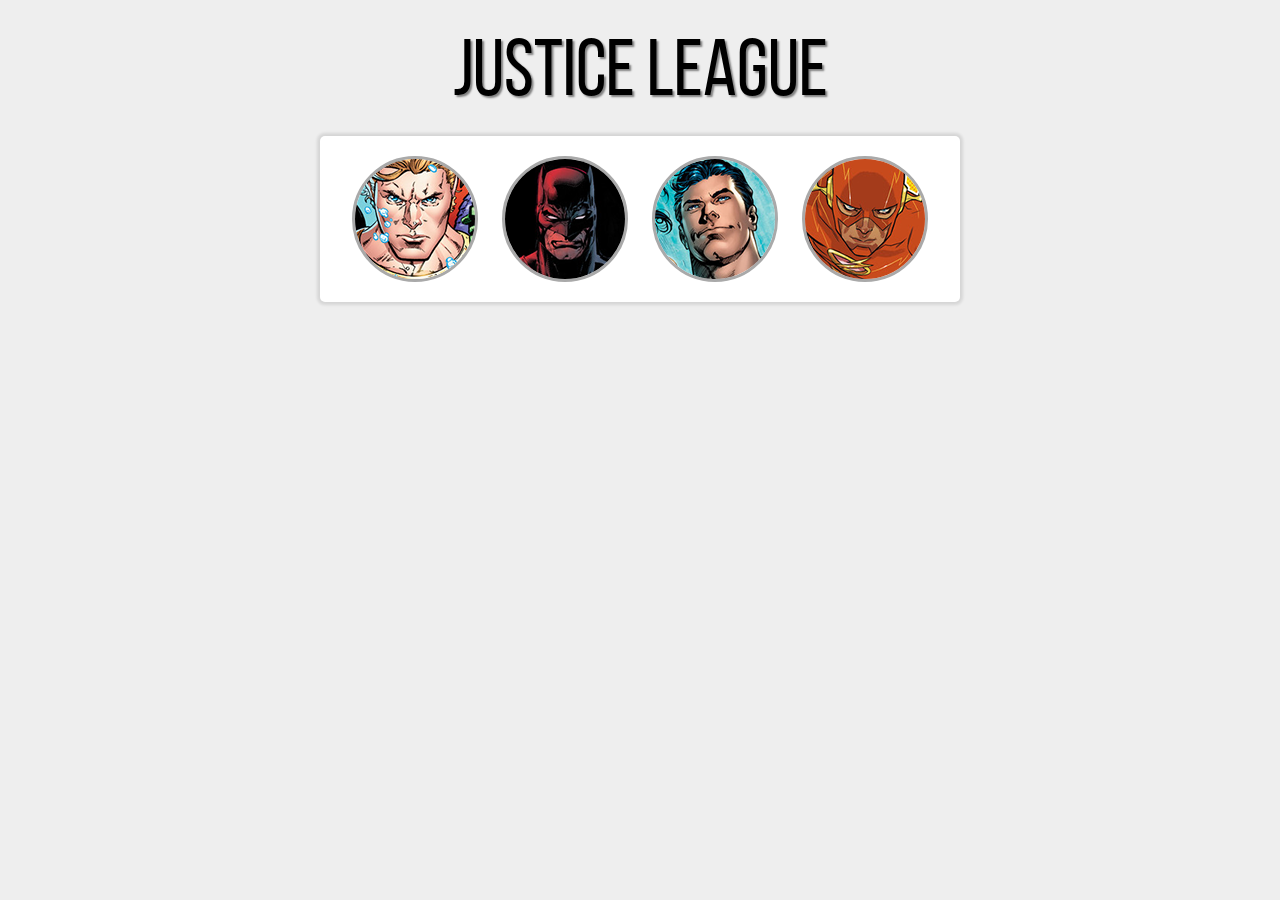
<file: 3-lightbox/index.html>
<!DOCTYPE html>
<html lang="en">
<head>
	<meta charset="UTF-8">
	<meta name="viewport" content="width=device-width, initial-scale=1.0">
	<title>Galeri</title>
	<link rel="stylesheet" href="css/reset.css">
	<link rel="stylesheet" href="css/style.css">
</head>
<body>
	<h1>Justice League</h1>

	<div class="container">
		
		<ul class="galeri">
			<li>
				<a href="#gambar1">
					<img src="img/thumb/aquaman.png" alt="Aquaman">
					<span>Aquaman</span>
				</a>

				<!-- overlay bayangan hitam transparan sebelum membuka gambar -->
				<div class="overlay" id="gambar1">
					<a href="#" class="close">X</a>
					<a href="#gambar4" class="prev">prev</a>
					<img src="img/full/aquaman.png" alt="Aquaman">
					<a href="#gambar2" class="next">next</a>
				</div>
			</li>

			<li>
				<a href="#gambar2">
					<img src="img/thumb/batman.png" alt="Batman">
					<span>Batman</span>
				</a>
				<div class="overlay" id="gambar2">
					<a href="#" class="close">X</a>
					<a href="#gambar1" class="prev">prev</a>
					<img src="img/full/batman.png" alt="Batman">
					<a href="#gambar3" class="next">next</a>
				</div>
			</li>

			<li>
				<a href="#gambar3">
					<img src="img/thumb/superman.png" alt="Superman">
					<span>Superman</span>
				</a>
				<div class="overlay" id="gambar3">
					<a href="#" class="close">X</a>
					<a href="#gambar2" class="prev">prev</a>
					<img src="img/full/superman.png" alt="Superman">
					<a href="#gambar4" class="next">next</a>
				</div>
			</li>

			<li>
				<a href="#gambar4">
					<img src="img/thumb/flash.png" alt="Flash">
					<span>Flash</span>
				</a>
				<div class="overlay" id="gambar4">
					<a href="#" class="close">X</a>
					<a href="#gambar3" class="prev">prev</a>
					<img src="img/full/flash.png" alt="Flash">
					<a href="#gambar1" class="next">next</a>
				</div>
			</li>


			<div class="clear"></div>
		</ul>




	</div>

</body>
</html>
</file>
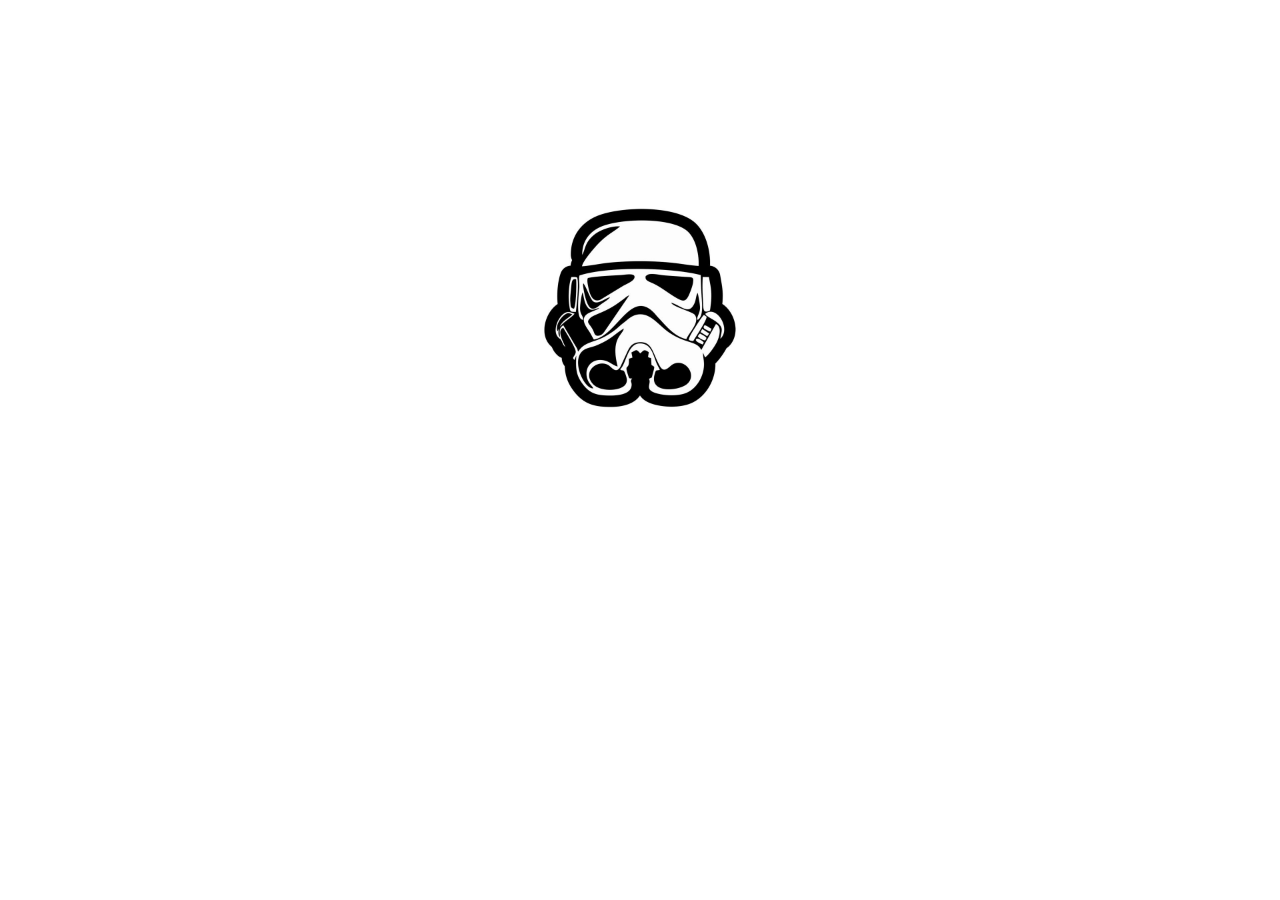
<file: 4-animation/index.html>
<!DOCTYPE html>
<html lang="en">
<head>
	<meta charset="UTF-8">
	<meta name="viewport" content="width=device-width, initial-scale=1.0">
	<title>Tes Animasi</title>

	<style>
		body {
			text-align: center;
		}
		img {
			width: 200px;
			height: 200px;
			margin: 200px 0;
			animation: starwars 500ms linear infinite alternate;
		}
		@keyframes starwars {
			from {
				transform: rotateY(0deg);
			}
			to {
				transform: rotateY(180deg);
			}
		}
	</style>
</head>
<body>

	<img src="img.jpg" alt="StarWars">
</body>
</html>
</file>
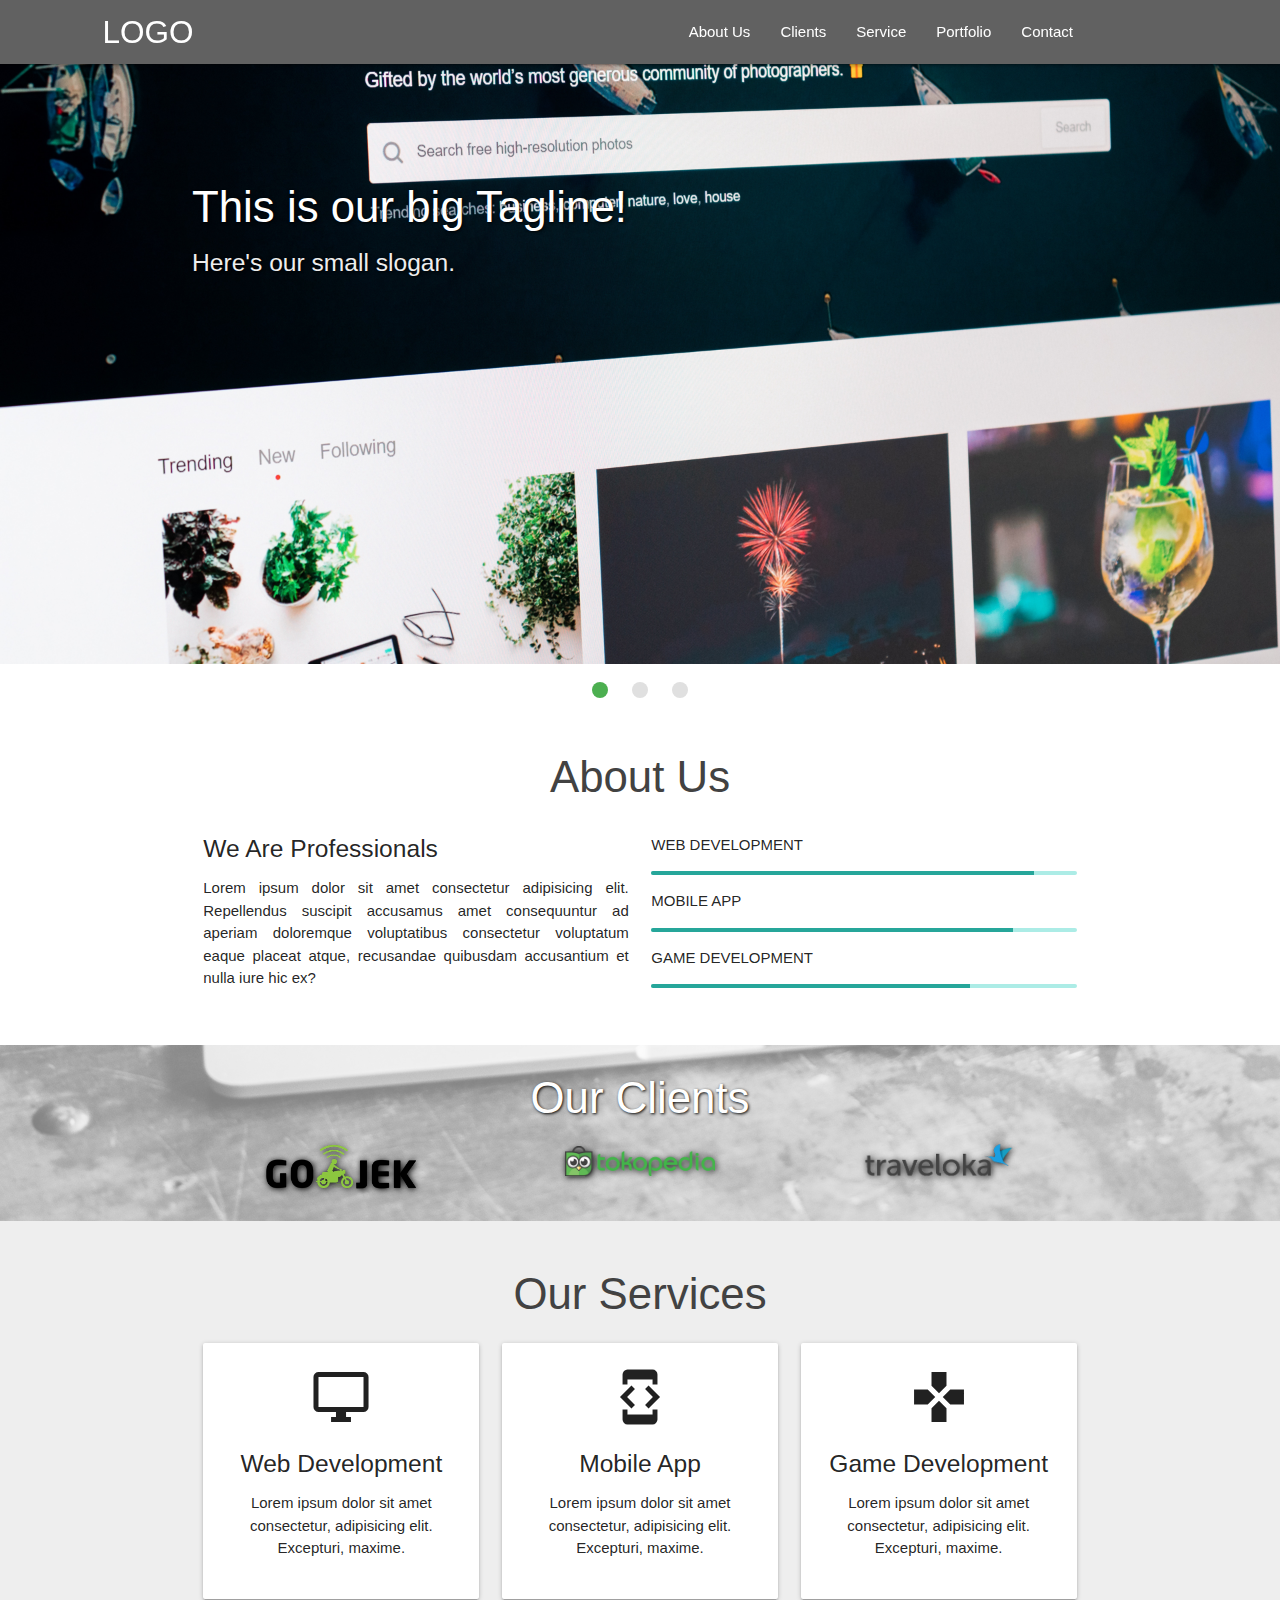
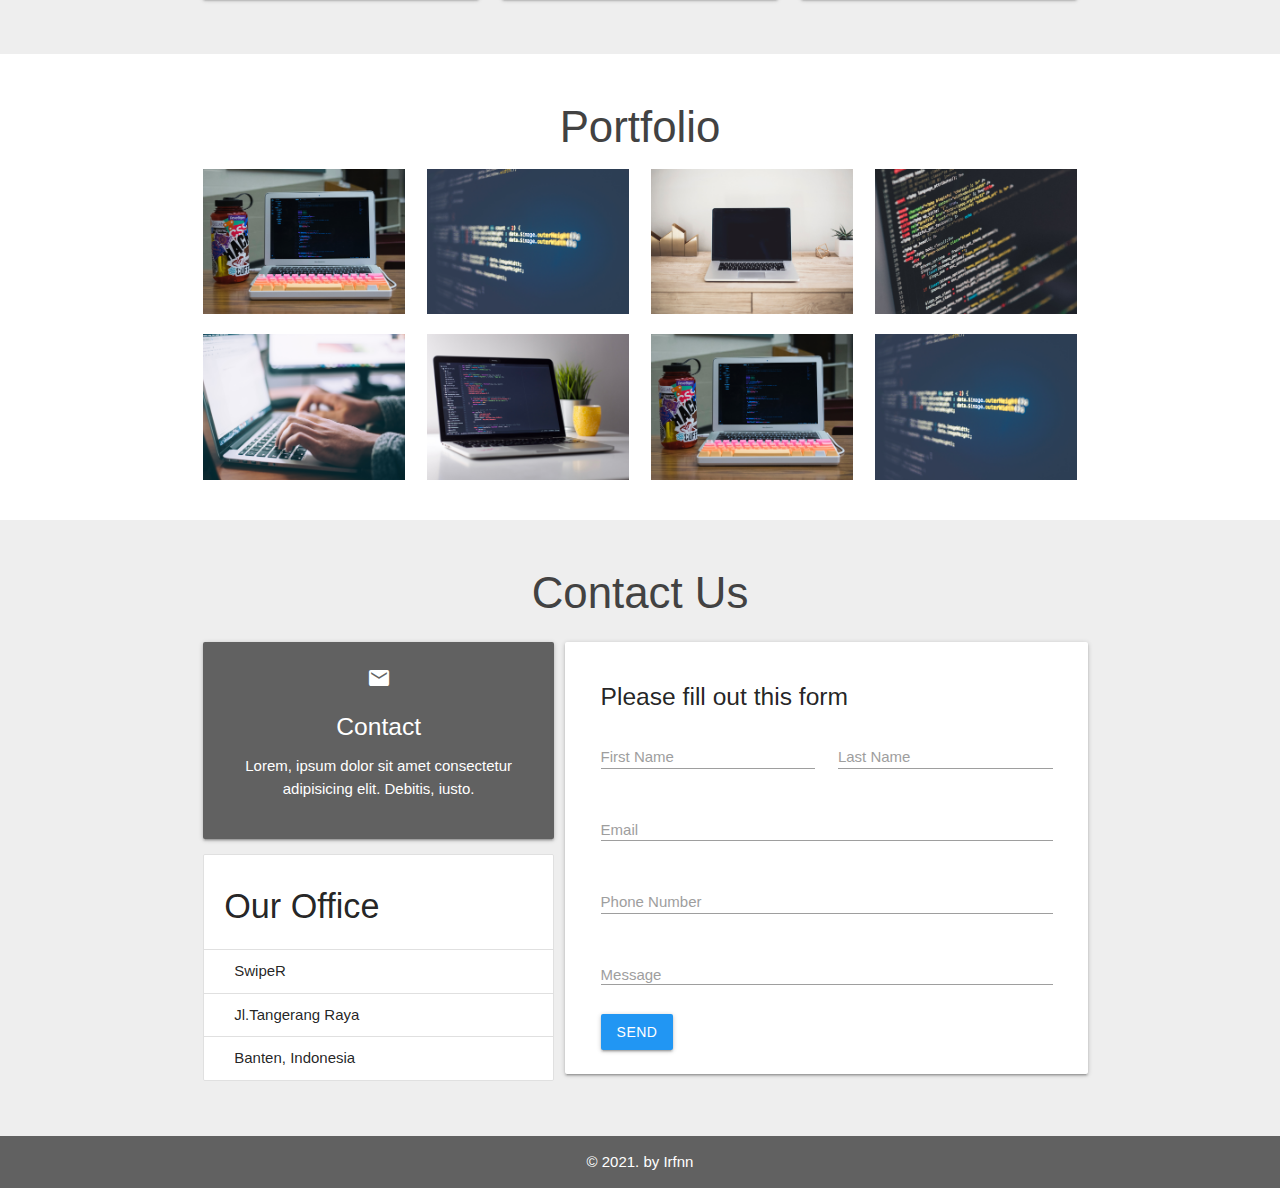
<file: 6-webcompany/index.html>
<!DOCTYPE html>
<html>
  <head>
    <!--Import Google Icon Font-->
    <link
      href="https://fonts.googleapis.com/icon?family=Material+Icons"
      rel="stylesheet"
    />
    <!--Import materialize.css-->
    <link
      type="text/css"
      rel="stylesheet"
      href="css/materialize.min.css"
      media="screen,projection"
    />

    <!-- MY CSS -->
    <link rel="stylesheet" href="css/style.css" />

    <!--Let browser know website is optimized for mobile-->
    <meta name="viewport" content="width=device-width, initial-scale=1.0" />
    <title>Company</title>
  </head>

  <body id="home" class="scrollspy">
    <!-- Navbar -->
    <div class="navbar-fixed">
      <nav class="grey darken-2">
        <div class="container">
          <div class="nav-wrapper">
            <a href="#home" class="brand-logo left" style="margin-left: -10%"
              >LOGO</a
            >
            <a href="#" data-target="mobile-nav" class="sidenav-trigger right"
              ><i class="material-icons">menu</i></a
            >
            <ul class="right hide-on-med-and-down">
              <li><a href="#about">About Us</a></li>
              <li><a href="#clients">Clients</a></li>
              <li><a href="#services">Service</a></li>
              <li><a href="#portfolio">Portfolio</a></li>
              <li><a href="#contact">Contact</a></li>
            </ul>
          </div>
        </div>
      </nav>
    </div>
    <!-- Akhir Navbar -->

    <!-- Sidenav -->
    <ul class="sidenav" id="mobile-nav">
      <li><a href="#about">About Us</a></li>
      <li><a href="#clients">Clients</a></li>
      <li><a href="#services">Service</a></li>
      <li><a href="#portfolio">Portfolio</a></li>
      <li><a href="#contact">Contact</a></li>
    </ul>
    <!-- Akhir Sidenav -->

    <!-- Slider -->
    <div class="slider">
      <ul class="slides">
        <li>
          <img src="img/slider/1.png" />
          <!-- random image -->
          <div class="caption center-left">
            <h3>This is our big Tagline!</h3>
            <h5 class="light grey-text text-lighten-3">
              Here's our small slogan.
            </h5>
          </div>
        </li>
        <li>
          <img src="img/slider/2.png" />
          <!-- random image -->
          <div class="caption center-align">
            <h3>This is our big Tagline!</h3>
            <h5 class="light grey-text text-lighten-3">
              Here's our small slogan.
            </h5>
          </div>
        </li>
        <li>
          <img src="img/slider/3.png" />
          <!-- random image -->
          <div class="caption center-right">
            <h3>This is our big Tagline!</h3>
            <h5 class="light grey-text text-lighten-3">
              Here's our small slogan.
            </h5>
          </div>
        </li>
      </ul>
    </div>
    <!-- Akhir Slider -->

    <!-- About Us -->
    <section id="about" class="about scrollspy">
      <div class="container">
        <div class="row">
          <h3 class="center light grey-text text-darken-3">About Us</h3>
          <div class="col m6 light">
            <h5>We Are Professionals</h5>
            <p>
              Lorem ipsum dolor sit amet consectetur adipisicing elit.
              Repellendus suscipit accusamus amet consequuntur ad aperiam
              doloremque voluptatibus consectetur voluptatum eaque placeat
              atque, recusandae quibusdam accusantium et nulla iure hic ex?
            </p>
          </div>
          <div class="col m6 light">
            <p>WEB DEVELOPMENT</p>
            <div class="progress">
              <div class="determinate" style="width: 90%"></div>
            </div>
            <p>MOBILE APP</p>
            <div class="progress">
              <div class="determinate" style="width: 85%"></div>
            </div>
            <p>GAME DEVELOPMENT</p>
            <div class="progress">
              <div class="determinate" style="width: 75%"></div>
            </div>
          </div>
        </div>
      </div>
    </section>
    <!-- Akhir About Us -->

    <!-- Client -->
    <div id="clients" class="parallax-container scrollspy">
      <div class="parallax"><img src="img/slider/4.png" /></div>

      <div class="container clients">
        <h3 class="center light white-text">Our Clients</h3>
        <div class="row">
          <div class="col m4 s12 center">
            <img src="img/clients/gojek.png" />
          </div>
          <div class="col m4 s12 center">
            <img src="img/clients/tokopedia.png" />
          </div>
          <div class="col m4 s12 center">
            <img src="img/clients/traveloka.png" />
          </div>
        </div>
      </div>
    </div>
    <!-- Akhir Client -->

    <!-- Services -->
    <section id="services" class="services grey lighten-3 scrollspy">
      <div class="container">
        <div class="row">
          <h3 class="light center grey-text text-darken-3">Our Services</h3>
          <div class="col m4 s12">
            <div class="card-panel center">
              <i class="medium material-icons">desktop_windows</i>
              <h5>Web Development</h5>
              <p>
                Lorem ipsum dolor sit amet consectetur, adipisicing elit.
                Excepturi, maxime.
              </p>
            </div>
          </div>
          <div class="col m4 s12">
            <div class="card-panel center">
              <i class="medium material-icons">developer_mode</i>
              <h5>Mobile App</h5>
              <p>
                Lorem ipsum dolor sit amet consectetur, adipisicing elit.
                Excepturi, maxime.
              </p>
            </div>
          </div>
          <div class="col m4 s12">
            <div class="card-panel center">
              <i class="medium material-icons">gamepad</i>
              <h5>Game Development</h5>
              <p>
                Lorem ipsum dolor sit amet consectetur, adipisicing elit.
                Excepturi, maxime.
              </p>
            </div>
          </div>
        </div>
      </div>
    </section>
    <!-- Akhir Services -->

    <!-- Portfolio -->
    <section id="portfolio" class="portfolio scrollspy">
      <div class="container">
        <h3 class="light center grey-text text-darken-3">Portfolio</h3>
        <div class="row">
          <div class="col m3 s12">
            <img
              src="img/portfolio/1.png"
              class="responsive-img materialboxed"
            />
          </div>
          <div class="col m3 s12">
            <img
              src="img/portfolio/2.png"
              class="responsive-img materialboxed"
            />
          </div>
          <div class="col m3 s12">
            <img
              src="img/portfolio/3.png"
              class="responsive-img materialboxed"
            />
          </div>
          <div class="col m3 s12">
            <img
              src="img/portfolio/4.png"
              class="responsive-img materialboxed"
            />
          </div>
        </div>
        <div class="row">
          <div class="col m3 s12">
            <img
              src="img/portfolio/5.png"
              class="responsive-img materialboxed"
            />
          </div>
          <div class="col m3 s12">
            <img
              src="img/portfolio/6.png"
              class="responsive-img materialboxed"
            />
          </div>
          <div class="col m3 s12">
            <img
              src="img/portfolio/1.png"
              class="responsive-img materialboxed"
            />
          </div>
          <div class="col m3 s12">
            <img
              src="img/portfolio/2.png"
              class="responsive-img materialboxed"
            />
          </div>
        </div>
      </div>
    </section>
    <!-- Akhir Portfolio -->

    <!-- Contact Us -->
    <section id="contact" class="contact grey lighten-3 scrollspy">
      <div class="container">
        <h3 class="light center grey-text text-darken-3">Contact Us</h3>
        <div class="row">
          <div class="col m5 s12">
            <div class="card-panel grey darken-2 center white-text">
              <i class="material-icons">email</i>
              <h5>Contact</h5>
              <p>
                Lorem, ipsum dolor sit amet consectetur adipisicing elit.
                Debitis, iusto.
              </p>
            </div>
            <ul class="collection with-header">
              <li class="collection-header"><h4>Our Office</h4></li>
              <li class="collection-item">SwipeR</li>
              <li class="collection-item">Jl.Tangerang Raya</li>
              <li class="collection-item">Banten, Indonesia</li>
            </ul>
          </div>

          <div class="col m7 s12">
            <form>
              <div class="card-panel row">
                <h5 class="col m12" id="margin1">Please fill out this form</h5>
                <div class="input-field col m6 s6">
                  <input type="text" name="name" id="first_name" required />
                  <label for="first_name">First Name</label>
                </div>
                <div class="input-field col m6 s6">
                  <input type="text" name="name" id="last_name" required />
                  <label for="last_name">Last Name</label>
                </div>
                <div class="input-field col m12 s12">
                  <input type="email" name="email" id="email" />
                  <label for="email" class="validate">Email</label>
                </div>
                <div class="input-field col m12 s12">
                  <input type="text" name="phone" id="phone" />
                  <label for="phone">Phone Number</label>
                </div>
                <div class="input-field col m12 s12">
                  <textarea
                    name="message"
                    id="message"
                    class="materialize-textarea"
                  ></textarea>
                  <label for="message">Message</label>
                </div>
                <div class="col m12">
                  <button type="submit" class="btn blue">Send</button>
                </div>
              </div>
            </form>
          </div>
        </div>
      </div>
    </section>

    <!-- Footer -->
    <footer class="grey darken-2 white-text center">
      &copy 2021. by Irfnn
    </footer>
    <!-- Akhir Footer -->

    <!--JavaScript at end of body for optimized loading-->
    <script type="text/javascript" src="js/materialize.min.js"></script>
    <script>
      const sidenav = document.querySelectorAll(".sidenav");
      M.Sidenav.init(sidenav);

      const slider = document.querySelectorAll(".slider");
      M.Slider.init(slider, {
        height: 600,
        duration: 600,
        interval: 3000,
      });

      const parallax = document.querySelectorAll(".parallax");
      M.Parallax.init(parallax);

      const materialbox = document.querySelectorAll(".materialboxed");
      M.Materialbox.init(materialbox, {
        inDuration: 400,
        outDuration: 400,
      });

      const scroll = document.querySelectorAll(".scrollspy");
      M.ScrollSpy.init(scroll, {
        scrollOffset: 50,
      });
    </script>
  </body>
</html>
</file>
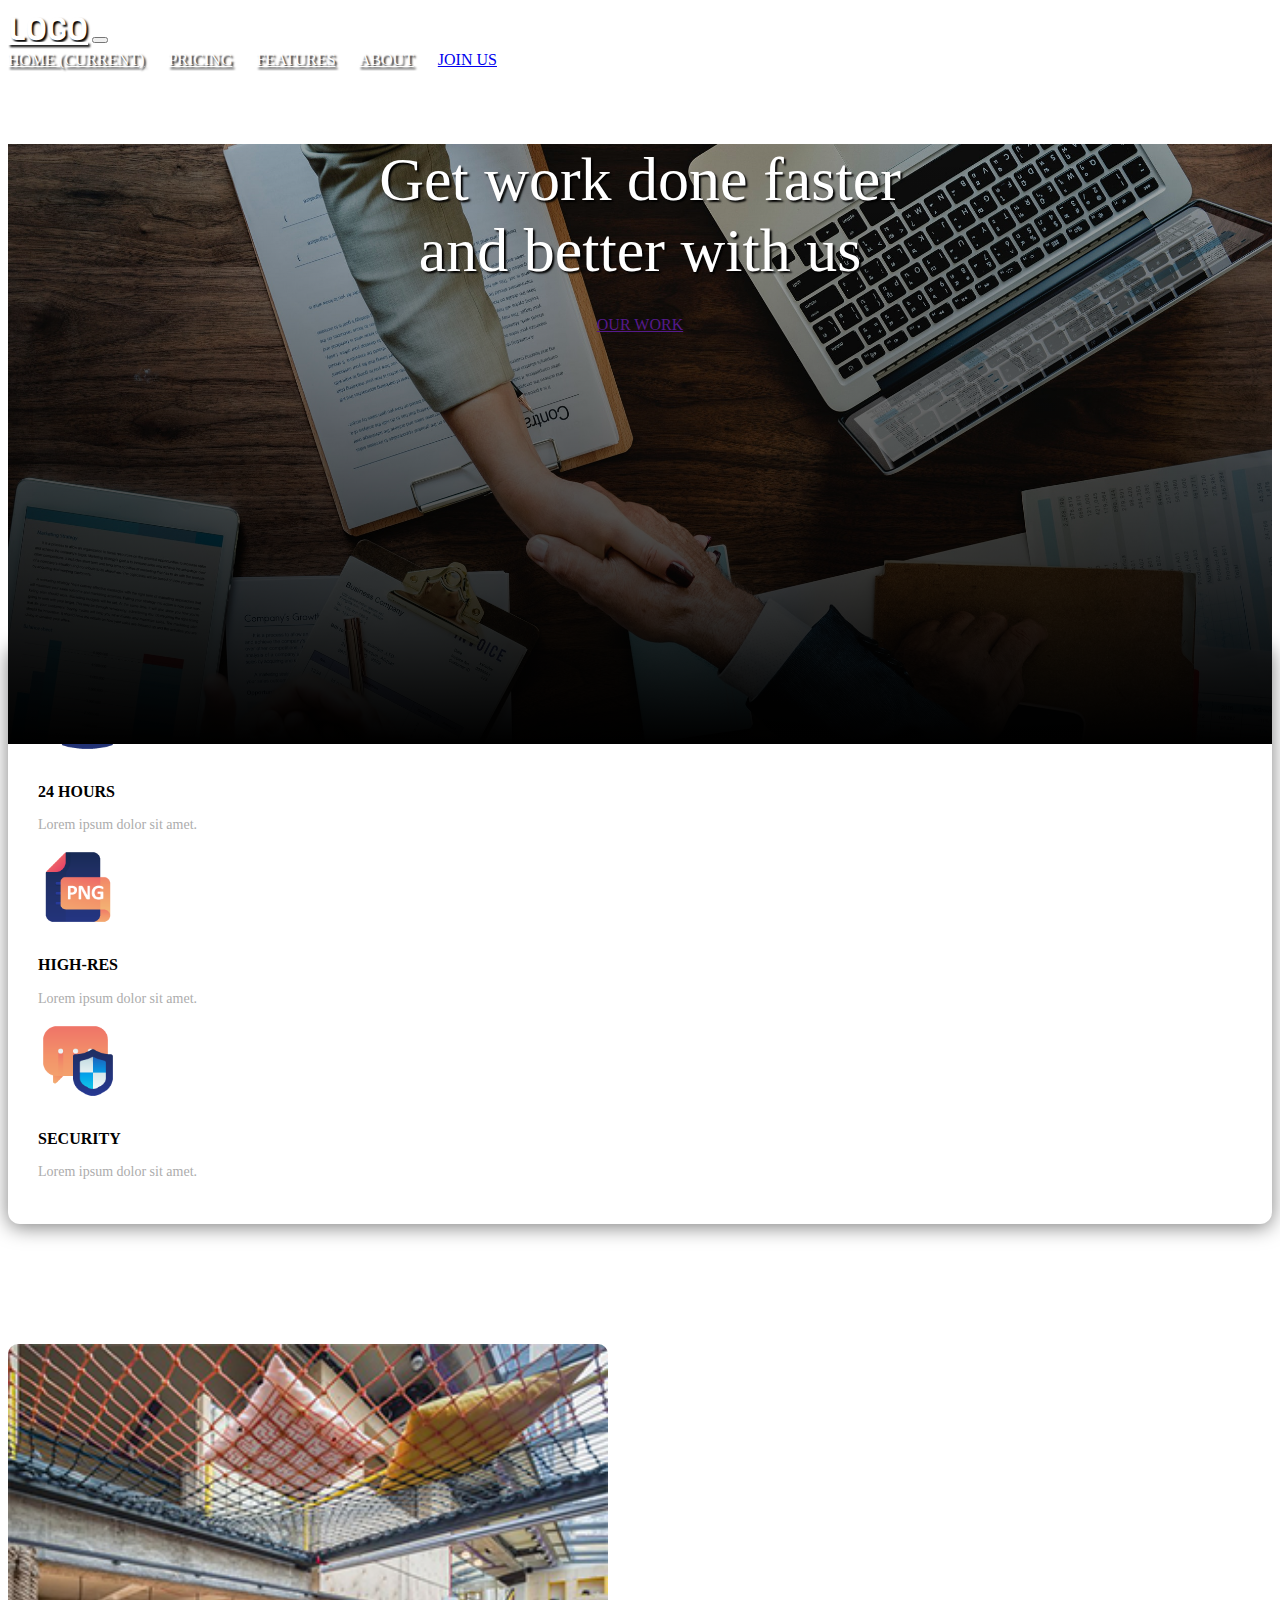
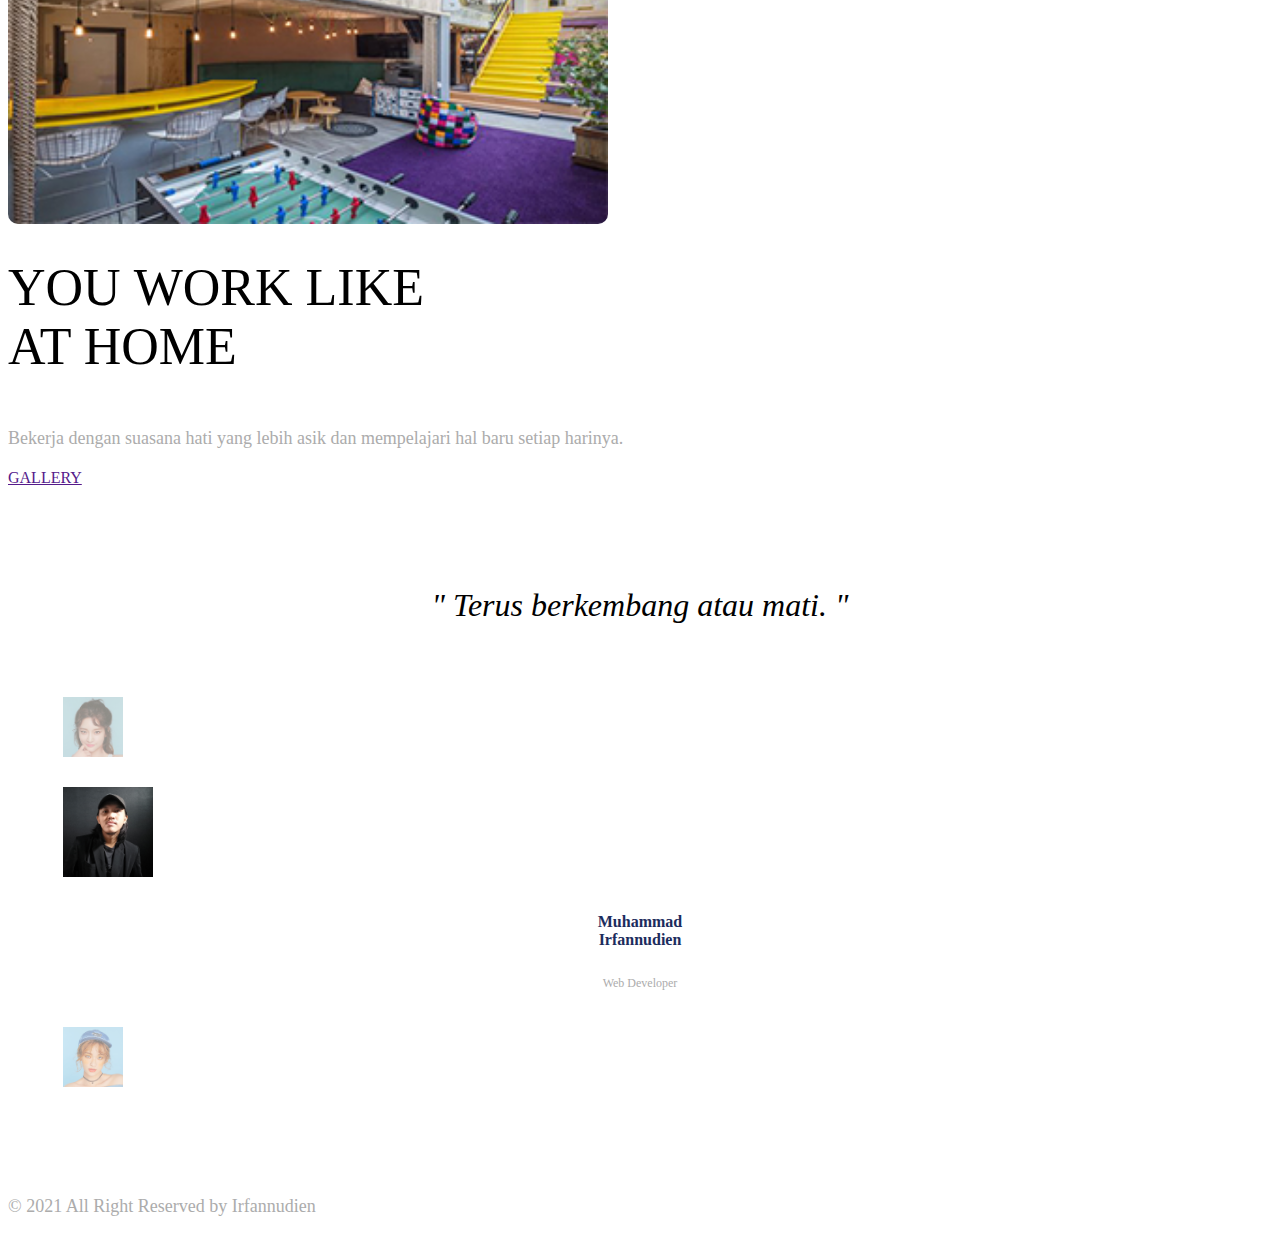
<file: 7-web-landing/index.html>
<!DOCTYPE html>
<html lang="en">
  <head>
    <!-- Required meta tags -->
    <meta charset="utf-8" />
    <meta
      name="viewport"
      content="width=device-width, initial-scale=1, shrink-to-fit=no"
    />

    <!-- Bootstrap CSS -->
    <link
      rel="stylesheet"
      href="https://cdn.jsdelivr.net/npm/bootstrap@4.6.0/dist/css/bootstrap.min.css"
      integrity="sha384-B0vP5xmATw1+K9KRQjQERJvTumQW0nPEzvF6L/Z6nronJ3oUOFUFpCjEUQouq2+l"
      crossorigin="anonymous"
    />

    <!-- My CSS -->
    <link rel="stylesheet" href="style.css" />

    <!-- FONT -->
    <link rel="preconnect" href="https://fonts.gstatic.com" />
    <link
      href="https://fonts.googleapis.com/css2?family=Viga&display=swap"
      rel="stylesheet"
    />

    <title>Landing Page</title>
  </head>
  <body>
    <!-- Navbar -->
    <nav class="navbar navbar-expand-lg navbar-light">
      <div class="container">
        <a class="navbar-brand" href="#">LOGO</a>
        <button
          class="navbar-toggler"
          type="button"
          data-toggle="collapse"
          data-target="#navbarNavAltMarkup"
          aria-controls="navbarNavAltMarkup"
          aria-expanded="false"
          aria-label="Toggle navigation"
        >
          <span class="navbar-toggler-icon"></span>
        </button>
        <div class="collapse navbar-collapse" id="navbarNavAltMarkup">
          <div class="navbar-nav ml-auto">
            <a class="nav-link active" href="#"
              >Home <span class="sr-only">(current)</span></a
            >
            <a class="nav-link" href="#">Pricing</a>
            <a class="nav-link" href="#">Features</a>
            <a class="nav-link" href="#">About</a>
            <a class="btn btn-primary tombol" href="#">Join Us</a>
          </div>
        </div>
      </div>
    </nav>
    <!-- Akhir Navbar -->

    <!-- Jumbotron -->
    <div class="jumbotron jumbotron-fluid">
      <div class="container">
        <h1 class="display-4">
          Get work done <span>faster</span> <br />
          and <span>better</span> with us
        </h1>
        <a href="" class="btn btn-primary tombol">OUR WORK</a>
      </div>
    </div>
    <!-- Akhir Jumbotron -->

    <!-- Container -->
    <div class="container">
      <!-- Info Panel -->
      <div class="row justify-content-center">
        <div class="col-10 info-panel">
          <div class="row">
            <div class="col-lg-8">
              <img
                src="img/employee, account, business, time, clock_120px.png"
                alt="Employee"
                class="float-left"
              />
              <h4>24 Hours</h4>
              <p>Lorem ipsum dolor sit amet.</p>
            </div>
            <div class="col-lg">
              <img
                src="img/format, extension, png, page, file_120px.png"
                alt="Format"
                class="float-left"
              />
              <h4>High-Res</h4>
              <p>Lorem ipsum dolor sit amet.</p>
            </div>
            <div class="col-lg">
              <img
                src="img/protection, shield, message, text, chat, communication_120px.png"
                alt="Protection"
                class="float-left"
              />
              <h4>Security</h4>
              <p>Lorem ipsum dolor sit amet.</p>
            </div>
          </div>
        </div>
      </div>
      <!-- Akhir Info Panel -->

      <!-- Workingspace -->
      <div class="row workingspace">
        <div class="col-lg-6">
          <img
            src="img/workingspace.jpg"
            alt="Workingspace"
            class="img-fluid"
          />
        </div>
        <div class="col-lg-5">
          <h3>You <span>work</span> like <br />at <span>home</span></h3>
          <p>
            Bekerja dengan suasana hati yang lebih asik dan mempelajari hal baru
            setiap harinya.
          </p>
          <a href="" class="btn btn-primary tombol">Gallery</a>
        </div>
      </div>
      <!-- Akhir Workingspace -->

      <!-- Testimonial -->
      <section class="testimonial">
        <div class="row justify-content-center">
          <div class="col-lg-8">
            <h5>" Terus berkembang atau mati. "</h5>
          </div>
        </div>

        <div class="row justify-content-center">
          <div class="col-lg-6 justify-content-center d-flex">
            <figure class="figure">
              <img
                src="img/img1.jpg"
                class="figure-img img-fluid rounded-circle"
                alt="Testi 1"
              />
            </figure>
            <figure class="figure">
              <img
                src="img/20210222_110431.jpg"
                class="figure-img img-fluid rounded-circle utama"
                alt="Testi 2"
              />
              <figcaption class="figure-caption">
                <h5>Muhammad<br />Irfannudien</h5>
                <p>Web Developer</p>
              </figcaption>
            </figure>
            <figure class="figure">
              <img
                src="img/img3.jpg"
                class="figure-img img-fluid rounded-circle"
                alt="Testi 3"
              />
            </figure>
          </div>
        </div>
      </section>
      <!-- Akhir Testimonial -->

      <!-- Footer -->
      <div class="row footer">
        <div class="col text-center">
          <p>&copy 2021 All Right Reserved by Irfannudien</p>
        </div>
      </div>
      <!-- Akhir Footer -->
    </div>
    <!-- Akhir Container -->

    <!-- Optional JavaScript; choose one of the two! -->

    <!-- Option 1: jQuery and Bootstrap Bundle (includes Popper) -->
    <script
      src="https://code.jquery.com/jquery-3.5.1.slim.min.js"
      integrity="sha384-DfXdz2htPH0lsSSs5nCTpuj/zy4C+OGpamoFVy38MVBnE+IbbVYUew+OrCXaRkfj"
      crossorigin="anonymous"
    ></script>
    <script
      src="https://cdn.jsdelivr.net/npm/bootstrap@4.6.0/dist/js/bootstrap.bundle.min.js"
      integrity="sha384-Piv4xVNRyMGpqkS2by6br4gNJ7DXjqk09RmUpJ8jgGtD7zP9yug3goQfGII0yAns"
      crossorigin="anonymous"
    ></script>

    <!-- Option 2: Separate Popper and Bootstrap JS -->
    <!--
    <script src="https://code.jquery.com/jquery-3.5.1.slim.min.js" integrity="sha384-DfXdz2htPH0lsSSs5nCTpuj/zy4C+OGpamoFVy38MVBnE+IbbVYUew+OrCXaRkfj" crossorigin="anonymous"></script>
    <script src="https://cdn.jsdelivr.net/npm/popper.js@1.16.1/dist/umd/popper.min.js" integrity="sha384-9/reFTGAW83EW2RDu2S0VKaIzap3H66lZH81PoYlFhbGU+6BZp6G7niu735Sk7lN" crossorigin="anonymous"></script>
    <script src="https://cdn.jsdelivr.net/npm/bootstrap@4.6.0/dist/js/bootstrap.min.js" integrity="sha384-+YQ4JLhjyBLPDQt//I+STsc9iw4uQqACwlvpslubQzn4u2UU2UFM80nGisd026JF" crossorigin="anonymous"></script>
    -->
  </body>
</html>
</file>
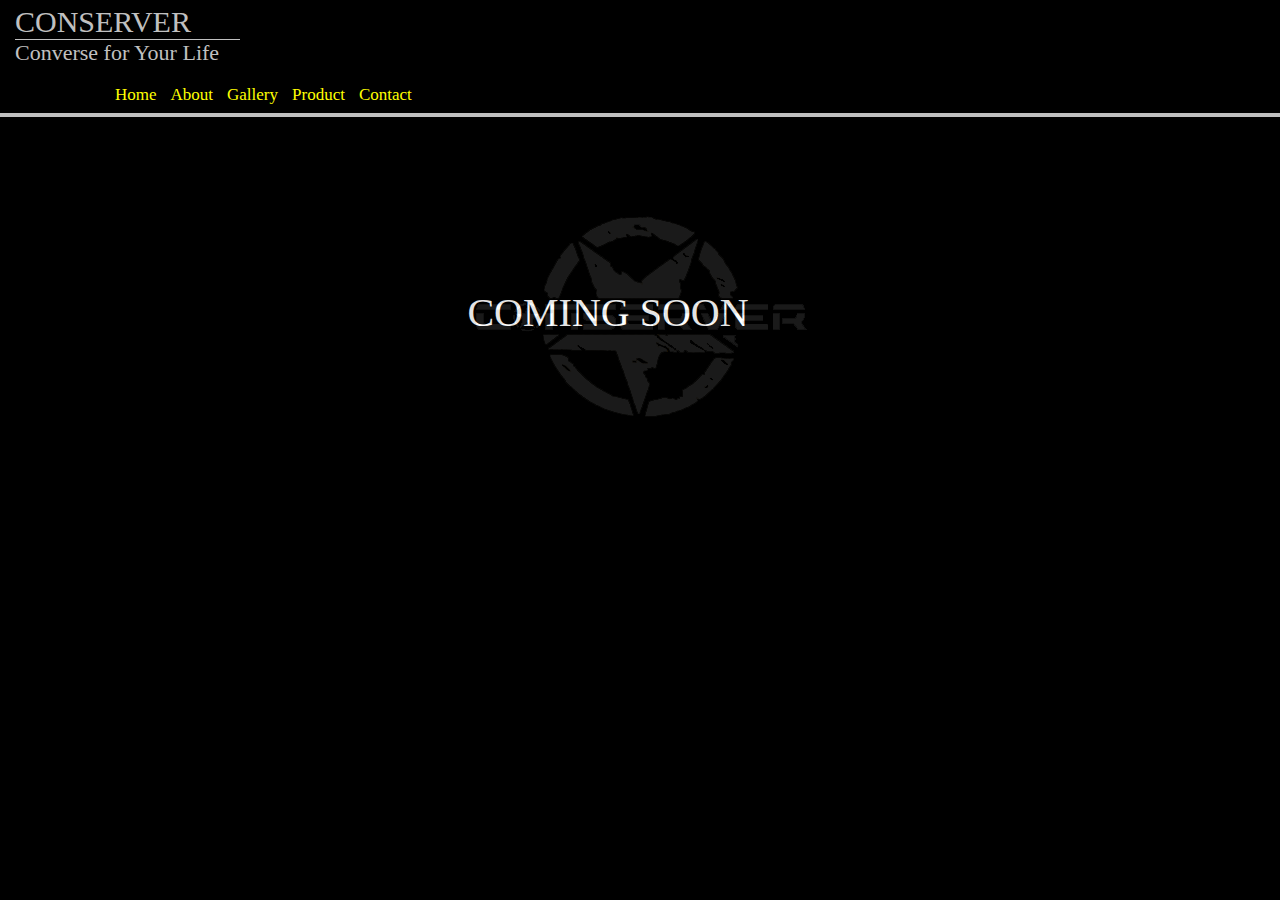
<file: 2-exercise/latihan.html>
<!DOCTYPE html>
<html lang="en">
<head>
	<meta charset="UTF-8">
	<meta name="viewport" content="width=device-width, initial-scale=1.0">
	<title>CONSERVER</title>
	<link rel="stylesheet" href="style.css">
</head>
<body>
	<img src="CONSERVER.png" alt="">
	<div class="header">
		<h2 class="judul">CONSERVER</h2>
		<h1>Converse for Your Life</h1>
		<ul>
			<li><a href="#">Home</a></li>
			<li><a href="#">About</a></li>
			<li><a href="#">Gallery</a></li>
			<li><a href="#">Product</a></li>
			<li><a href="#">Contact</a></li>
		</ul>
	</div>
		<div class="border"></div>
		<div class="content">
			<br><br><br><br>
			<br><br><br><br>
			<br><br><br>
			<h3>COMING SOON</h3>
			<br><br><br><br><br>
			<br><br><br><br><br><br>
			<br><br><br><br><br><br>
			
		</div>
	</div>
</body>
</html>
</file>
<file: 3-lightbox/css/style.css>
/* Font */
@font-face {
	font-family: 'BebasNeue';
	src:url(../font/bebasneue-regular-webfont.woff) format('woff');
}

/* Style Utama*/
body {
	background-color: #eee;
	font: 18px/36px 'BebasNeue', 'Arial Narrow', arial, sans-serif;
}

h1 {
	font-size: 80px;
	margin: 50px 0;
	text-align: center;
	text-shadow: 2px 2px 2px grey;
}

.container {
	width: 600px;
	background-color: white;
	margin: auto;
	padding: 20px;
	box-shadow: 0 0 3px 3px rgba(0,0,0,.1);
	border-radius: 5px;
}

.galeri li {
	width: 120px;
	height: 120px;
	overflow: hidden;
	border:3px solid darkgrey;
	position: relative;
	float: left;
	margin-right: 12px;
	margin-left: 12px;
}

.galeri li,
.galeri span {
	border-radius: 50%;
}

.galeri li span {
	display: block;
	width: 120px;
	height: 120px;
	background-color: rgba(200,200,200,.5);
	position: absolute;
	top: 0;
	text-align: center;
	line-height: 120px;
	color: #222;
	text-shadow: 1px 1px 1px #ddd;
	opacity: 0;
	transform: scale(0) rotate(0);
	transition: .2s;
}

.galeri li a:hover span{
	opacity: 1;
	transform: scale(1) rotate(360deg)
}

.clear {
	clear: both;
}


/*overlay*/
.overlay {
	width: 0;
	height: 0;
	overflow: hidden;
	position: fixed;
	top: 0;
	left: 0;
	/*0 ujung background itu opacity*/
	background: rgba(0,0,0,0);
	z-index: 999;
	transition: .8s;
	text-align: center;
	padding: 100px 0;
}

.overlay:target {
	width: auto;
	height: auto;
	bottom: 0;
	right: 0;
	background: rgba(0,0,0,.6);
}

.overlay img {
	max-height: 100%;
	box-shadow: 2px 2px 10px rgba(0,0,0,.8);
}

.overlay:target img {
	animation: nextprev 1s;
}

.overlay .close {
    position: fixed;
    top: 55px;
    left: 50%;
    margin-left: 100px;
    color: white;
    text-decoration: none;
    background-color: rgba(0,0,0,.3);
    border: 1px solid white;
    border-radius: 50%;
    width: 33px;
    height: 33px;
    font-size: 30px;
    padding-bottom: 2px;
    opacity: 0;
}

.overlay:target .close {
	animation: slideDownFade .5s .5s forwards;

}

.overlay:target .next, 
.overlay:target .prev {
	animation: nextprev .5s .5s forwards;
}

/*navigasi*/
.next {
	width: 50px;
	height: 97px;
	background-image: url(../img/next.png);
	position: absolute;
	text-indent: -9999px;
	top: 40%;
	margin-left: 20px;
	opacity: 0;
}

.prev {
	width: 50px;
	height: 97px;
	background-image: url(../img/prev.png);
	position: absolute;
	text-indent: -9999px;
	top: 40%;
	margin-left: -70px;
	opacity: 0;
}



/*animasi*/

@keyframes zoomdanfade {
	0% {
		transform: scale(0);
		opacity: 0;
	}

	100% {
		transform: scale(1);
		opacity: 1;
	}
}

@keyframes slideDownFade {
	0% {
		opacity: 0;
		margin-top: -20px;
	}

	100% {
		opacity: 1;
		margin-top:0;
	}
}

@keyframes nextprev {
	0% {
		opacity: 0;
	}

	100% {
		opacity: 1;
	}
}
</file>
<file: 6-webcompany/css/style.css>
.slider h3,
.slider h5,
.clients h3 {
	text-shadow: 1px 1px 3px rgba(0,0,0,1) 
}

.about p {
	text-align: justify;
}

.parallax-container {
	height: 20%;
}

.parallax img {
	filter: grayscale(1);
	opacity: 0.5 !important;
}

.clients img {
	max-width: 150px;
	filter: drop-shadow(1px 1px 3px rgb(0,0,0,1));
}

section	{
	padding: 20px 0;
}


#first_name,
#last_name,
#email,
#phone,
#message {
	margin-top: -12px;
}


footer {
	padding: 15px;
	font-size: 15px;
}
</file>
<file: 7-web-landing/style.css>
/* Navbar */
.navbar {
    position: relative;
    z-index: 1;
}
.navbar-brand {
    font-family: 'Viga', sans-serif;
    font-size: 32px;
}

/* Utility */
.tombol {
    text-transform: uppercase;
    border-radius: 30px;
}


/* Jumbotron */
.jumbotron  {
    background-image: url(img/agreement-business-clapping-990817.jpg);
    background-size: cover;
    height: 500px;
    text-align: center;
    position: relative;
}

.jumbotron .container {
    z-index: 1;
    position: relative;
}

.jumbotron::after {
    content: '';
    display: block;
    width: 100%;
    height: 100%;
    background-image: linear-gradient(to top, rgba(0,0,0,1), rgba(0,0,0,0));
    position: absolute;
    bottom: 0;

}
.jumbotron .display-4 {
    color: white;
    margin-top: 150px;
    font-weight: 200;
    text-shadow: 2px 2px 2px black;
    font-size: 32px;
    margin-bottom: 30px;
}

.jumbotron .display-4 span {
    font-weight: 500;
}

/* Info Panel */
.info-panel {
    box-shadow: 0 3px 20px rgba(0, 0, 0, .5);
    border-radius: 12px;
    margin-top: -100px;
    background-color: white;
    padding: 30px;
}

.info-panel img {
    width: 80px;
    height: 80px;
    margin-right: 20px;
    margin-bottom: 20px;
}

.info-panel h4 {
    font-size: 16px;
    text-transform: uppercase;
    font-weight: bold;
    margin-top: 5px;
}

.info-panel p {
    font-size: 14px;
    color: #ACACAC;
    font-weight: 200;
    margin-top: -5px;
}


/* Workingspace */
.workingspace {
    margin-top: 120px;
    text-align: center;
}
.workingspace img {
    width: 600px;
    border-radius: 10px;
}
.workingspace h3 {
    font-size: 52px;
    font-weight: 200;
    text-transform: uppercase;
    margin-top: 30px;
}

.workingspace h3 span {
    font-weight: 500;
}

.workingspace p {
    font-size: 18px;
    color: #ACACAC;
    font-weight: 200;
    margin: 20px 0;
}


/* Testimonial */
.testimonial {
    margin-top: 100px;
}

.testimonial h5 {
    text-align: center;
    font-size: 24px;
    font-style: italic;
    font-weight: 200;
}

.testimonial figure img {
    width: 60px;
    margin: 20px 15px 5px;
    opacity: .5;
}

.testimonial figure img.utama {
    width: 90px;
    opacity: 1;
    margin-top: 5px;
}

.testimonial figure h5 {
    font-size: 16px;
    font-weight: bold;
    font-style: normal;
    color: #1c2c5d;;
}

.testimonial figure p {
    text-align: center;
    font-size: 12px;
    color: #ACACAC;
}

.footer {
    margin-top: 100px;
}
.footer p {
    color: #ACACAC;
    font-size: 18px;
}

/* DESKTOP VERSION */
@media (min-width: 992px) {
    .navbar-brand, .nav-link {
        color: white !important;
        text-shadow: 2px 2px 2px black;
    }

    .nav-link {
        text-transform: uppercase;
        margin-right: 20px;
    }

    .nav-link:hover::after {
        content: '';
        display: block;
        border-bottom: 3px solid rgba(66, 56, 199, 0.877);
        width: 50%;
        margin: auto;
        padding-bottom: 5px;
        margin-bottom: -8px;  
    }

    .jumbotron {
        margin-top: -75px;
        height: 600px;
    }

    .jumbotron .display-4 {
        font-size: 62px;
    }

    .workingspace {
        text-align: left;
    }

    .testimonial h5 {
        font-size: 32px;
    }
}
</file>
<file: 2-exercise/style.css>
/* http://meyerweb.com/eric/tools/css/reset/ 
   v2.0 | 20110126
   License: none (public domain)
*/

html,
body,
div,
span,
applet,
object,
iframe,
h1,
h2,
h3,
h4,
h5,
h6,
p,
blockquote,
pre,
a,
abbr,
acronym,
address,
big,
cite,
code,
del,
dfn,
em,
img,
ins,
kbd,
q,
s,
samp,
small,
strike,
strong,
sub,
sup,
tt,
var,
b,
u,
i,
center,
dl,
dt,
dd,
ol,
ul,
li,
fieldset,
form,
label,
legend,
table,
caption,
tbody,
tfoot,
thead,
tr,
th,
td,
article,
aside,
canvas,
details,
embed,
figure,
figcaption,
footer,
header,
hgroup,
menu,
nav,
output,
ruby,
section,
summary,
time,
mark,
audio,
video {
  margin: 0;
  padding: 0;
  border: 0;
  font-size: 100%;
  font: inherit;
  vertical-align: baseline;
}
/* HTML5 display-role reset for older browsers */
article,
aside,
details,
figcaption,
figure,
footer,
header,
hgroup,
menu,
nav,
section {
  display: block;
}
body {
  line-height: 1;
}
ol,
ul {
  list-style: none;
}
blockquote,
q {
  quotes: none;
}
blockquote:before,
blockquote:after,
q:before,
q:after {
  content: "";
  content: none;
}
table {
  border-collapse: collapse;
  border-spacing: 0;
}

/*style*/

body {
  background-color: black;
}
img {
  position: absolute;
  top: 200px;
  left: 460px;
  opacity: 0.1;
}
.header {
  padding-top: 5px;
  padding-left: 15px;
}
.header .judul {
  width: 225px;
  font: 30px century;
  color: silver;
  border-bottom: 1px solid silver;
}
h1 {
  font: 22px century;
  color: silver;
}
.header ul {
  margin-left: 100px;
}
.header ul li {
  font-size: 17px;
  display: inline-block;
  padding-right: 10px;
  padding-top: 20px;
}
.header a {
  text-decoration: none;
  color: yellow;
}
.header a:hover {
  background-color: silver;
  color: black;
}

.border {
  border: 2px solid silver;
  margin-top: 10px;
}
.content h3 {
  font-size: 40px;
  color: white;
  text-align: center;
  margin-left: -5%;
}
.hero {
  height: 400px;
  background-image: url(CONSERVER.png);
  background-position: center;
  padding-top: 50px;
  background-repeat: no-repeat;
  opacity: 0.1;
}
</file>
